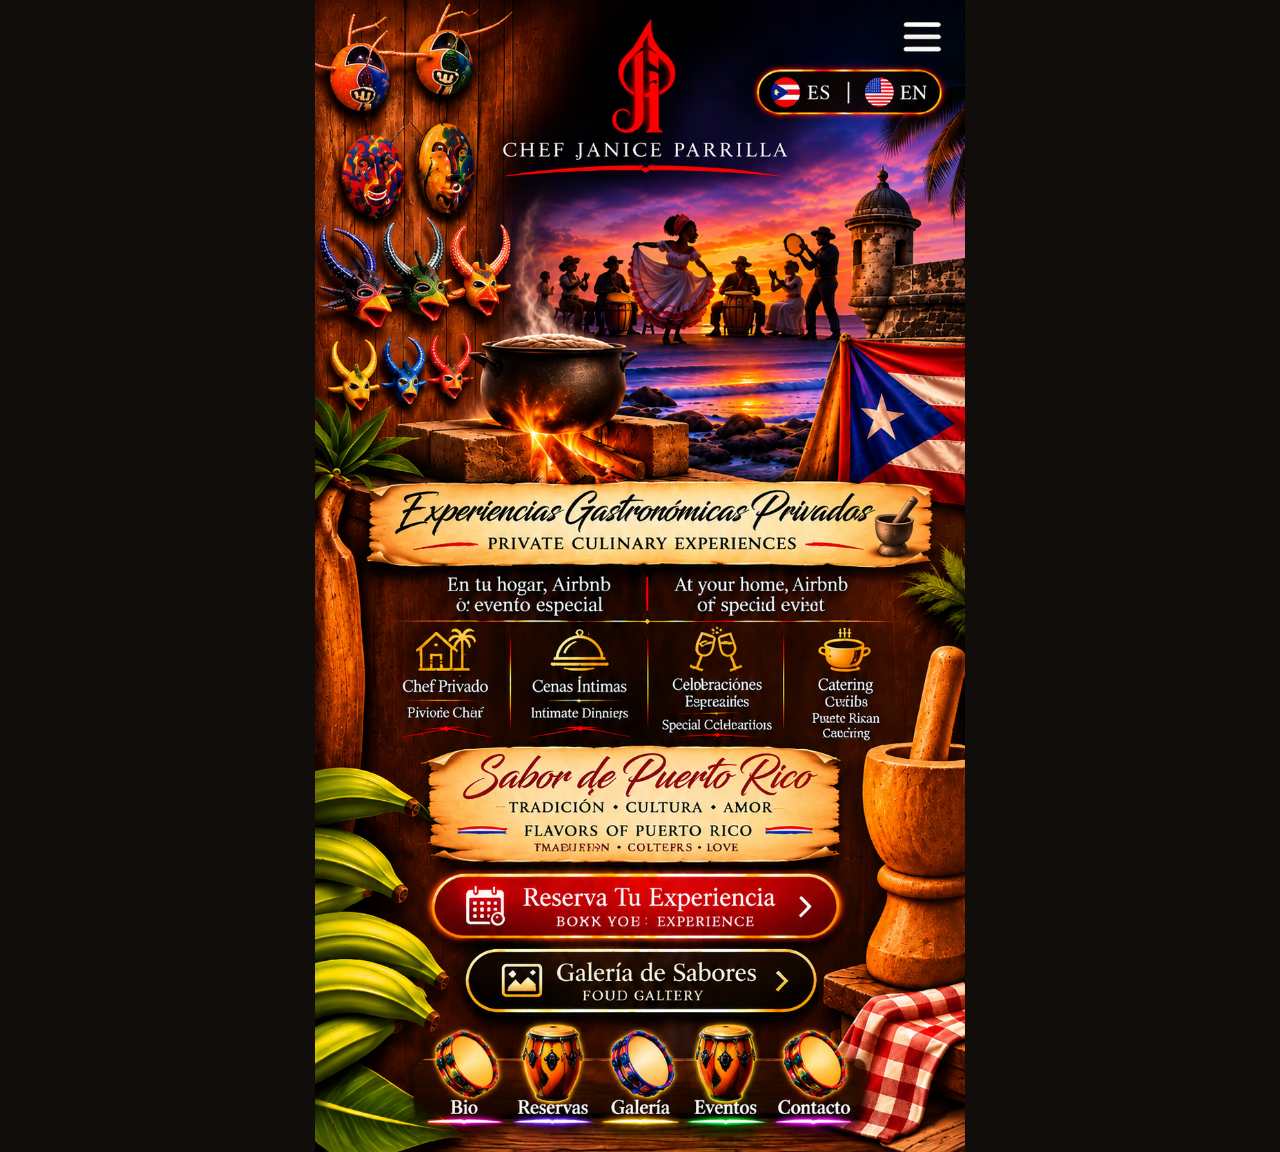
<file: index.html>
<!DOCTYPE html>
<html lang="es">

<head>
    <meta charset="UTF-8">
    <meta name="viewport" content="width=device-width, initial-scale=1.0">

    <title>Chef Janice Parrilla | Private Culinary Experiences</title>

    <meta name="description" content="Private chef experiences and Puerto Rican catering by Chef Janice Parrilla.">

    <link rel="stylesheet" href="style.css">
</head>

<body>

<main>

    <!-- HOMEPAGE -->
    <section class="home-screen" id="home">

        <img
            src="chef-janice-mobile.png"
            alt="Chef Janice Parrilla — Private Culinary Experiences"
            class="homepage-background"
        >

        <!-- Clickable instrument buttons integrated into background -->
        <nav class="instrument-navigation" aria-label="Main navigation">

            <a href="#bio"
               aria-label="Bio"
               class="instrument-link bio-link"></a>

            <a href="#reservations"
               aria-label="Reservations"
               class="instrument-link reservations-link"></a>

            <a href="#gallery"
               aria-label="Gallery"
               class="instrument-link gallery-link"></a>

            <a href="#events"
               aria-label="Events"
               class="instrument-link events-link"></a>

            <a href="#contact"
               aria-label="Contact"
               class="instrument-link contact-link"></a>

        </nav>

    </section>


    <!-- BIO SECTION -->
    <section class="content-section" id="bio">

        <h1>Chef Janice Parrilla</h1>

        <img
            src="ChefJanice.png"
            alt="Portrait of Chef Janice Parrilla"
            class="chef-portrait"
        >

        <h2>Mi Historia | My Story</h2>

        <div class="bio-text">

            <p>
                Welcome to my kitchen! My passion for cooking comes
                from my Puerto Rican roots, our traditions, and the
                memories created around food.
            </p>

            <p>
                Through private chef experiences and catering, I
                bring the flavors of Puerto Rico to your home,
                vacation rental, or special celebration.
            </p>

            <p>
                For me, cooking is more than preparing a meal.
                It is about sharing culture, creating memories,
                and cooking with love.
            </p>

            <p class="signature">
                Con mucho amor y sabor,<br>
                Chef Janice Parrilla
            </p>

        </div>

        <button class="back-button" onclick="goHome()">
            Volver | Back
        </button>

    </section>


    <!-- RESERVATIONS SECTION -->
    <section class="content-section" id="reservations">

        <h1>Reservations</h1>

        <p>
            Let's create a memorable culinary experience!
        </p>

        <p>
            Contact Chef Janice to discuss your private dinner,
            catering, or special celebration.
        </p>

        <button class="back-button" onclick="goHome()">
            Volver | Back
        </button>

    </section>


    <!-- GALLERY SECTION -->
    <section class="content-section" id="gallery">

        <h1>Gallery</h1>

        <p>
            Explore Chef Janice's culinary creations and experiences.
        </p>

        <button class="back-button" onclick="goHome()">
            Volver | Back
        </button>

    </section>


    <!-- EVENTS SECTION -->
    <section class="content-section" id="events">

        <h1>Events</h1>

        <div class="coming-soon">
            COMING SOON
        </div>

        <button class="back-button" onclick="goHome()">
            Volver | Back
        </button>

    </section>


    <!-- CONTACT SECTION -->
    <section class="content-section" id="contact">

        <h1>Contact Chef Janice</h1>

        <p>
            Get in touch to plan your next culinary experience.
        </p>

        <button class="back-button" onclick="goHome()">
            Volver | Back
        </button>

    </section>

</main>

<script src="script.js"></script>

</body>
</html>
</file>
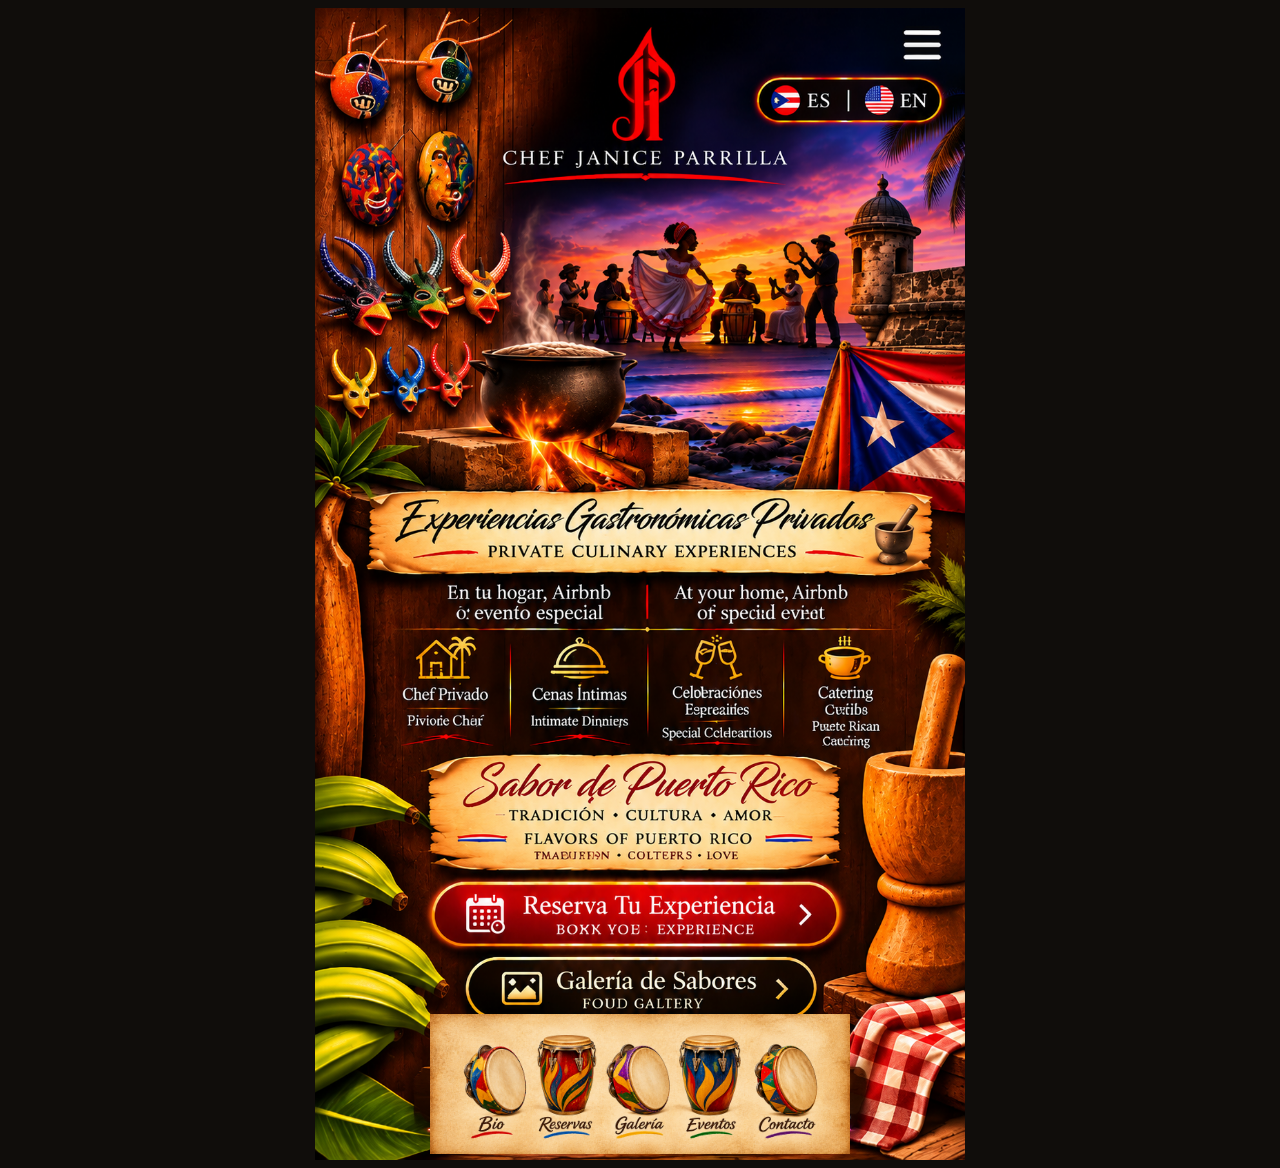
<file: ChefJaniceWebsite/index.html>
<!DOCTYPE html>
<html lang="es">
<head>
    <meta charset="UTF-8">
    <meta name="viewport" content="width=device-width, initial-scale=1.0">

    <title>Chef Janice Parrilla | Private Culinary Experiences</title>

    <meta name="description" content="Private chef experiences and Puerto Rican catering by Chef Janice Parrilla.">

    <link rel="stylesheet" href="style.css">
</head>

<body>

    <main>

        <!-- Original homepage artwork. Do not modify this image. -->
        <section class="home-screen" id="home">

            <img
                src="images/chef-janice-mobile.png"
                alt="Chef Janice Parrilla — Private Culinary Experiences"
                class="homepage-background"
            >

            <!-- Small clickable instrument navigation -->
            <nav class="instrument-navigation" aria-label="Main navigation">

                <img
                    src="images/instrument-buttons.png"
                    alt=""
                    class="instrument-artwork"
                >

                <a href="#bio" aria-label="Bio" class="instrument-link bio-link"></a>

                <a href="#reservations" aria-label="Reservations" class="instrument-link reservations-link"></a>

                <a href="#gallery" aria-label="Gallery" class="instrument-link gallery-link"></a>

                <a href="#events" aria-label="Events coming soon" class="instrument-link events-link"></a>

                <a href="#contact" aria-label="Contact" class="instrument-link contact-link"></a>

            </nav>

        </section>


        <!-- BIO SECTION -->
        <section class="content-section" id="bio">

            <h1>Chef Janice Parrilla</h1>

            <img
                src="images/ChefJanice.png"
                alt="Portrait of Chef Janice Parrilla"
                class="chef-portrait"
            >

            <h2>Mi Historia | My Story</h2>

            <div class="bio-text">
                <p>
                    Welcome to my kitchen! My passion for cooking comes
                    from my Puerto Rican roots, our traditions, and the
                    memories created around food.
                </p>

                <p>
                    Through private chef experiences and catering, I
                    bring the flavors of Puerto Rico to your home,
                    vacation rental, or special celebration.
                </p>

                <p>
                    For me, cooking is more than preparing a meal.
                    It is about sharing culture, creating memories,
                    and cooking with love.
                </p>

                <p class="signature">
                    Con mucho amor y sabor,<br>
                    Chef Janice Parrilla
                </p>
            </div>

            <button class="back-button" onclick="goHome()">Volver | Back</button>

        </section>


        <!-- RESERVATIONS SECTION -->
        <section class="content-section" id="reservations">

            <h1>Reservations</h1>

            <p>
                Let's create a memorable culinary experience!
            </p>

            <p>
                Contact Chef Janice to discuss your private dinner,
                catering, or special celebration.
            </p>

            <button class="back-button" onclick="goHome()">Volver | Back</button>

        </section>


        <!-- GALLERY SECTION -->
        <section class="content-section" id="gallery">

            <h1>Gallery</h1>

            <p>
                Explore Chef Janice's culinary creations and experiences.
            </p>

            <button class="back-button" onclick="goHome()">Volver | Back</button>

        </section>


        <!-- EVENTS SECTION -->
        <section class="content-section" id="events">

            <h1>Events</h1>

            <div class="coming-soon">COMING SOON</div>

            <button class="back-button" onclick="goHome()">Volver | Back</button>

        </section>


        <!-- CONTACT SECTION -->
        <section class="content-section" id="contact">

            <h1>Contact Chef Janice</h1>

            <p>
                Get in touch to plan your next culinary experience.
            </p>

            <!-- Contact information will be added here. -->

            <button class="back-button" onclick="goHome()">Volver | Back</button>

        </section>

    </main>

    <script src="script.js"></script>

</body>
</html>
</file>
<file: style.css>
/* =================================
   GENERAL SETTINGS
================================= */

* {
    margin: 0;
    padding: 0;
    box-sizing: border-box;
}

html {
    scroll-behavior: smooth;
}

body {
    background: #100d0b;
    color: #f8eee0;
    font-family: Georgia, "Times New Roman", serif;
    min-height: 100vh;
}

/* =================================
   HOMEPAGE
================================= */

.home-screen {
    position: relative;
    width: 100%;
    max-width: 650px;
    margin: 0 auto;
}

.homepage-background {
    display: block;
    width: 100%;
    height: auto;
}

/* =================================
   FIVE INSTRUMENT BUTTONS
================================= */

.instrument-navigation {
    position: absolute;
    left: 0;
    bottom: 2%;
    width: 100%;
    height: 9%;
    z-index: 10;
}

.instrument-link {
    position: absolute;
    top: 0;
    height: 100%;
    width: 15%;
    display: block;
    cursor: pointer;
}

/* Individual clickable areas */

.bio-link {
    left: 8%;
}

.reservations-link {
    left: 25%;
}

.gallery-link {
    left: 42%;
}

.events-link {
    left: 59%;
}

.contact-link {
    left: 76%;
}

/* =================================
   CONTENT SECTIONS
================================= */

.content-section {
    display: none;
    width: 100%;
    max-width: 650px;
    min-height: 100vh;
    margin: 0 auto;
    padding: 40px 22px;
    text-align: center;

    background: linear-gradient(
        180deg,
        #211711,
        #100d0b
    );
}

.content-section:target {
    display: block;
}

body:has(.content-section:target) .home-screen {
    display: none;
}

/* =================================
   HEADINGS
================================= */

.content-section h1 {
    color: #e5b66b;
    font-size: 2rem;
    margin-bottom: 25px;
    letter-spacing: 2px;
}

.content-section h2 {
    color: #e5b66b;
    margin-bottom: 18px;
}

.content-section p {
    color: #f8eee0;
    font-size: 1.05rem;
    line-height: 1.8;
    margin-bottom: 18px;
}

/* =================================
   CHEF JANICE PORTRAIT
================================= */

.chef-portrait {
    display: block;
    width: 145px;
    height: 175px;
    object-fit: cover;
    object-position: center;
    margin: 0 auto 25px;
    border-radius: 10px;
    border: 2px solid #c99b55;
}

/* =================================
   BIO SIGNATURE
================================= */

.signature {
    color: #e5b66b !important;
    font-style: italic;
    margin-top: 30px;
}

/* =================================
   EVENTS
================================= */

.coming-soon {
    color: #e5b66b;
    font-size: 1.5rem;
    letter-spacing: 3px;
    margin-top: 45px;
}

/* =================================
   BACK BUTTON
================================= */

.back-button {
    display: inline-block;
    margin-top: 30px;
    padding: 12px 25px;

    color: #1a120c;
    background: #e5b66b;

    border: none;
    border-radius: 25px;

    font-size: 1rem;
    font-weight: bold;

    cursor: pointer;

    transition: background 0.3s ease;
}

.back-button:hover {
    background: #f5d49b;
}

/* =================================
   MOBILE RESPONSIVENESS
================================= */

@media screen and (max-width: 480px) {

    .instrument-navigation {
        bottom: 2%;
        height: 9%;
    }

    .content-section {
        padding: 30px 18px;
    }

    .content-section h1 {
        font-size: 1.7rem;
    }

    .content-section p {
        font-size: 1rem;
    }

    .chef-portrait {
        width: 130px;
        height: 160px;
    }
}
</file>
<file: ChefJaniceWebsite/style.css>
```css
/* ==============================
   GENERAL PAGE SETTINGS
============================== */

* {
    margin: 0;
    padding: 0;
    box-sizing: border-box;
}

html {
    scroll-behavior: smooth;
}

body {
    background-color: #100d0b;
    color: #f8eee0;
    font-family: Georgia, "Times New Roman", serif;
    min-height: 100vh;
}

/* ==============================
   HOMEPAGE
============================== */

.home-screen {
    position: relative;
    width: 100%;
    max-width: 650px;
    margin: 0 auto;
}

.homepage-background {
    display: block;
    width: 100%;
    height: auto;
}

/* ==============================
   INSTRUMENT NAVIGATION
============================== */

.instrument-navigation {
    position: absolute;
    bottom: 0.5%;
    left: 50%;
    transform: translateX(-50%);
    width: 65%;
    max-width: 420px;
    aspect-ratio: 2080 / 700;
    z-index: 5;
}

.instrument-artwork {
    display: block;
    width: 100%;
    height: 100%;
    object-fit: contain;
}

/* FIVE CLICKABLE BUTTONS */

.instrument-link {
    position: absolute;
    top: 0;
    height: 100%;
    width: 20%;
    display: block;
    z-index: 6;
    cursor: pointer;
}

.bio-link {
    left: 0;
}

.reservations-link {
    left: 20%;
}

.gallery-link {
    left: 40%;
}

.events-link {
    left: 60%;
}

.contact-link {
    left: 80%;
}

/* ==============================
   CONTENT SECTIONS
============================== */

.content-section {
    display: none;
    width: 100%;
    max-width: 650px;
    min-height: 100vh;
    margin: 0 auto;
    padding: 35px 22px;
    text-align: center;
    background: linear-gradient(
        180deg,
        #211711,
        #100d0b
    );
}

.content-section:target {
    display: block;
}

body:has(.content-section:target) .home-screen {
    display: none;
}

/* ==============================
   SECTION HEADINGS
============================== */

.content-section h1 {
    color: #e5b66b;
    font-size: 2rem;
    margin-bottom: 22px;
    letter-spacing: 2px;
}

.content-section h2 {
    color: #e5b66b;
    margin-bottom: 15px;
}

.content-section p {
    color: #f8eee0;
    font-size: 1.05rem;
    line-height: 1.8;
    margin-bottom: 18px;
}

/* ==============================
   CHEF JANICE PORTRAIT
============================== */

.chef-portrait {
    display: block;
    width: 145px;
    height: 175px;
    object-fit: cover;
    object-position: center;
    margin: 0 auto 22px;
    border-radius: 10px;
    border: 2px solid #c99b55;
}

/* ==============================
   EVENTS SECTION
============================== */

.coming-soon {
    color: #e5b66b;
    font-size: 1.5rem;
    letter-spacing: 3px;
    margin-top: 40px;
}

/* ==============================
   BACK BUTTON
============================== */

.back-button {
    display: inline-block;
    margin-top: 30px;
    padding: 12px 25px;
    color: #1a120c;
    background-color: #e5b66b;
    border: none;
    border-radius: 25px;
    font-size: 1rem;
    font
</file>
